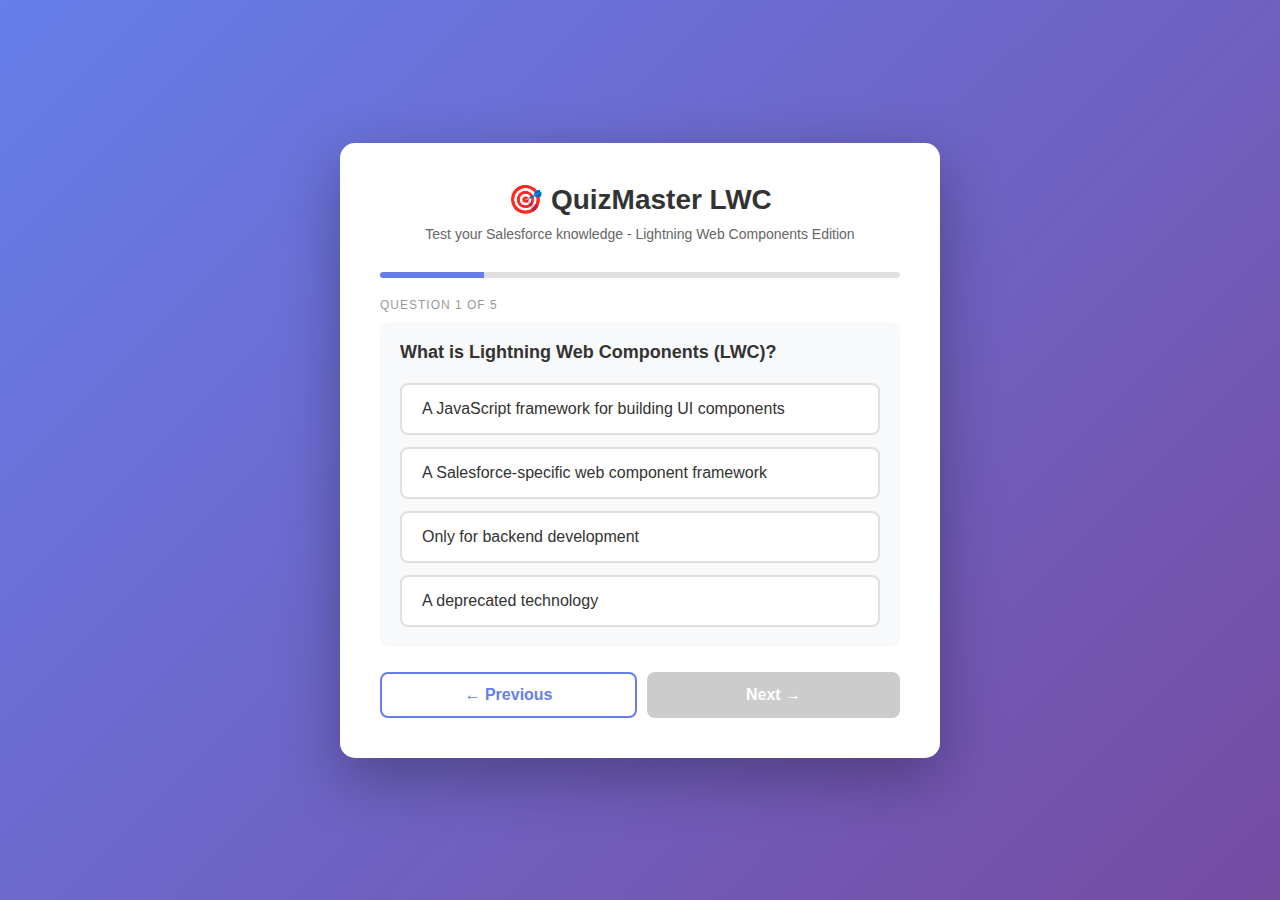
<file: index.html>
<!DOCTYPE html>
<html lang="en">
<head>
    <meta charset="UTF-8">
    <meta name="viewport" content="width=device-width, initial-scale=1.0">
    <title>LWC QuizMaster - Interactive Quiz App</title>
    <style>
        * {
            margin: 0;
            padding: 0;
            box-sizing: border-box;
        }
        
        body {
            font-family: 'Segoe UI', Tahoma, Geneva, Verdana, sans-serif;
            background: linear-gradient(135deg, #667eea 0%, #764ba2 100%);
            min-height: 100vh;
            display: flex;
            justify-content: center;
            align-items: center;
            padding: 20px;
        }
        
        .container {
            background: white;
            border-radius: 15px;
            box-shadow: 0 20px 60px rgba(0, 0, 0, 0.3);
            max-width: 600px;
            width: 100%;
            padding: 40px;
        }
        
        .header {
            text-align: center;
            margin-bottom: 30px;
        }
        
        .header h1 {
            color: #333;
            margin-bottom: 10px;
            font-size: 28px;
        }
        
        .header p {
            color: #666;
            font-size: 14px;
        }
        
        .quiz-container {
            display: none;
        }
        
        .quiz-container.active {
            display: block;
        }
        
        .question-card {
            background: #f8f9fa;
            padding: 20px;
            border-radius: 10px;
            margin-bottom: 20px;
        }
        
        .progress-bar {
            height: 6px;
            background: #e0e0e0;
            border-radius: 3px;
            margin-bottom: 20px;
            overflow: hidden;
        }
        
        .progress-fill {
            height: 100%;
            background: #667eea;
            width: 0%;
            transition: width 0.3s ease;
        }
        
        .question-text {
            font-size: 18px;
            font-weight: 600;
            color: #333;
            margin-bottom: 20px;
        }
        
        .question-number {
            font-size: 12px;
            color: #999;
            margin-bottom: 10px;
            text-transform: uppercase;
            letter-spacing: 1px;
        }
        
        .options {
            display: grid;
            gap: 12px;
        }
        
        .option {
            padding: 15px 20px;
            border: 2px solid #e0e0e0;
            border-radius: 8px;
            cursor: pointer;
            transition: all 0.3s ease;
            background: white;
            font-size: 16px;
            color: #333;
        }
        
        .option:hover {
            border-color: #667eea;
            background: #f8f9ff;
        }
        
        .option.selected {
            border-color: #667eea;
            background: #667eea;
            color: white;
        }
        
        .option.correct {
            border-color: #4caf50;
            background: #4caf50;
            color: white;
        }
        
        .option.incorrect {
            border-color: #f44336;
            background: #f44336;
            color: white;
        }
        
        .buttons {
            display: flex;
            gap: 10px;
            margin-top: 25px;
        }
        
        button {
            flex: 1;
            padding: 12px 20px;
            border: none;
            border-radius: 8px;
            font-size: 16px;
            font-weight: 600;
            cursor: pointer;
            transition: all 0.3s ease;
        }
        
        .btn-primary {
            background: #667eea;
            color: white;
        }
        
        .btn-primary:hover:not(:disabled) {
            background: #5568d3;
            transform: translateY(-2px);
            box-shadow: 0 5px 20px rgba(102, 126, 234, 0.4);
        }
        
        .btn-primary:disabled {
            background: #ccc;
            cursor: not-allowed;
        }
        
        .btn-secondary {
            background: white;
            color: #667eea;
            border: 2px solid #667eea;
        }
        
        .btn-secondary:hover {
            background: #f8f9ff;
        }
        
        .results {
            display: none;
            text-align: center;
        }
        
        .results.active {
            display: block;
        }
        
        .score-circle {
            width: 150px;
            height: 150px;
            border-radius: 50%;
            background: linear-gradient(135deg, #667eea 0%, #764ba2 100%);
            color: white;
            display: flex;
            flex-direction: column;
            align-items: center;
            justify-content: center;
            margin: 0 auto 30px;
            font-size: 48px;
            font-weight: bold;
        }
        
        .results h2 {
            font-size: 24px;
            color: #333;
            margin-bottom: 10px;
        }
        
        .results p {
            color: #666;
            margin-bottom: 20px;
        }
        
        .leaderboard {
            background: #f8f9fa;
            padding: 20px;
            border-radius: 10px;
            margin-top: 20px;
            text-align: left;
        }
        
        .leaderboard h3 {
            color: #333;
            margin-bottom: 15px;
            font-size: 16px;
        }
        
        .leaderboard-item {
            display: flex;
            justify-content: space-between;
            padding: 10px 0;
            border-bottom: 1px solid #e0e0e0;
            font-size: 14px;
            color: #666;
        }
        
        .leaderboard-item:last-child {
            border-bottom: none;
        }
        
        .leaderboard-rank {
            font-weight: bold;
            color: #667eea;
        }
    </style>
</head>
<body>
    <div class="container">
        <div class="header">
            <h1>🎯 QuizMaster LWC</h1>
            <p>Test your Salesforce knowledge - Lightning Web Components Edition</p>
        </div>
        
        <!-- Quiz Section -->
        <div class="quiz-container active">
            <div class="progress-bar">
                <div class="progress-fill" id="progressFill"></div>
            </div>
            
            <div class="question-number" id="questionNumber">Question 1 of 5</div>
            <div class="question-card">
                <div class="question-text" id="question"></div>
                <div class="options" id="optionsContainer"></div>
            </div>
            
            <div class="buttons">
                <button class="btn-secondary" onclick="previousQuestion()">← Previous</button>
                <button class="btn-primary" id="nextBtn" onclick="nextQuestion()" disabled>Next →</button>
            </div>
        </div>
        
        <!-- Results Section -->
        <div class="results" id="resultsContainer">
            <div class="score-circle" id="scoreCircle">0/5</div>
            <h2>Quiz Complete!</h2>
            <p id="resultMessage"></p>
            
            <div class="leaderboard">
                <h3>📊 Leaderboard</h3>
                <div class="leaderboard-item">
                    <span><span class="leaderboard-rank">🥇 You</span> - Today</span>
                    <span id="yourScore">0/5</span>
                </div>
                <div class="leaderboard-item">
                    <span><span class="leaderboard-rank">🥈 Expert</span> - All Time</span>
                    <span>5/5</span>
                </div>
                <div class="leaderboard-item">
                    <span><span class="leaderboard-rank">🥉 Intermediate</span> - All Time</span>
                    <span>4/5</span>
                </div>
            </div>
            
            <div class="buttons" style="margin-top: 30px;">
                <button class="btn-primary" onclick="restartQuiz()">🔄 Restart Quiz</button>
            </div>
        </div>
    </div>
    
    <script>
        const quizData = [
            {
                question: "What is Lightning Web Components (LWC)?",
                options: [
                    "A JavaScript framework for building UI components",
                    "A Salesforce-specific web component framework",
                    "Only for backend development",
                    "A deprecated technology"
                ],
                correct: 1
            },
            {
                question: "Which decorator is used to bind properties in LWC?",
                options: [
                    "@bind",
                    "@property",
                    "@wire",
                    "@api"
                ],
                correct: 3
            },
            {
                question: "How do you expose a property to a parent component in LWC?",
                options: [
                    "Using @property decorator",
                    "Using @api decorator",
                    "Using public keyword",
                    "Properties are always public by default"
                ],
                correct: 1
            },
            {
                question: "What is the @wire decorator used for?",
                options: [
                    "To wire JavaScript functions",
                    "To connect to Salesforce data imperatively",
                    "To provision fields reactively from Salesforce data",
                    "To define event listeners"
                ],
                correct: 2
            },
            {
                question: "In LWC, what method is called when a component is inserted into the DOM?",
                options: [
                    "connectedCallback()",
                    "renderedCallback()",
                    "disconnectedCallback()",
                    "errorCallback()"
                ],
                correct: 0
            }
        ];
        
        let currentQuestion = 0;
        let score = 0;
        let answers = new Array(quizData.length).fill(-1);
        let answered = false;
        
        function displayQuestion() {
            const question = quizData[currentQuestion];
            document.getElementById('question').textContent = question.question;
            document.getElementById('questionNumber').textContent = `Question ${currentQuestion + 1} of ${quizData.length}`;
            
            const progress = ((currentQuestion + 1) / quizData.length) * 100;
            document.getElementById('progressFill').style.width = progress + '%';
            
            const optionsContainer = document.getElementById('optionsContainer');
            optionsContainer.innerHTML = '';
            
            question.options.forEach((option, index) => {
                const optionDiv = document.createElement('div');
                optionDiv.className = 'option';
                if (answers[currentQuestion] === index) optionDiv.classList.add('selected');
                optionDiv.textContent = option;
                optionDiv.onclick = () => selectOption(index);
                optionsContainer.appendChild(optionDiv);
            });
            
            document.getElementById('nextBtn').disabled = answers[currentQuestion] === -1;
        }
        
        function selectOption(index) {
            answers[currentQuestion] = index;
            displayQuestion();
        }
        
        function nextQuestion() {
            if (currentQuestion < quizData.length - 1) {
                currentQuestion++;
                displayQuestion();
            } else {
                finishQuiz();
            }
        }
        
        function previousQuestion() {
            if (currentQuestion > 0) {
                currentQuestion--;
                displayQuestion();
            }
        }
        
        function finishQuiz() {
            score = answers.reduce((total, answer, index) => {
                return total + (answer === quizData[index].correct ? 1 : 0);
            }, 0);
            
            document.querySelector('.quiz-container').classList.remove('active');
            document.getElementById('resultsContainer').classList.add('active');
            document.getElementById('scoreCircle').textContent = `${score}/${quizData.length}`;
            document.getElementById('yourScore').textContent = `${score}/${quizData.length}`;
            
            let message = '';
            if (score === quizData.length) message = "Perfect! You're an LWC Expert! 🎉";
            else if (score >= 4) message = "Excellent! Strong LWC knowledge! 👏";
            else if (score >= 3) message = "Good job! Keep learning LWC! 📚";
            else if (score >= 1) message = "Not bad! Review LWC concepts and try again.";
            else message = "Keep practicing LWC fundamentals!";
            
            document.getElementById('resultMessage').textContent = message;
        }
        
        function restartQuiz() {
            currentQuestion = 0;
            score = 0;
            answers = new Array(quizData.length).fill(-1);
            document.querySelector('.quiz-container').classList.add('active');
            document.getElementById('resultsContainer').classList.remove('active');
            displayQuestion();
        }
        
        // Initialize
        displayQuestion();
    </script>
</body>
</html>
</file>
